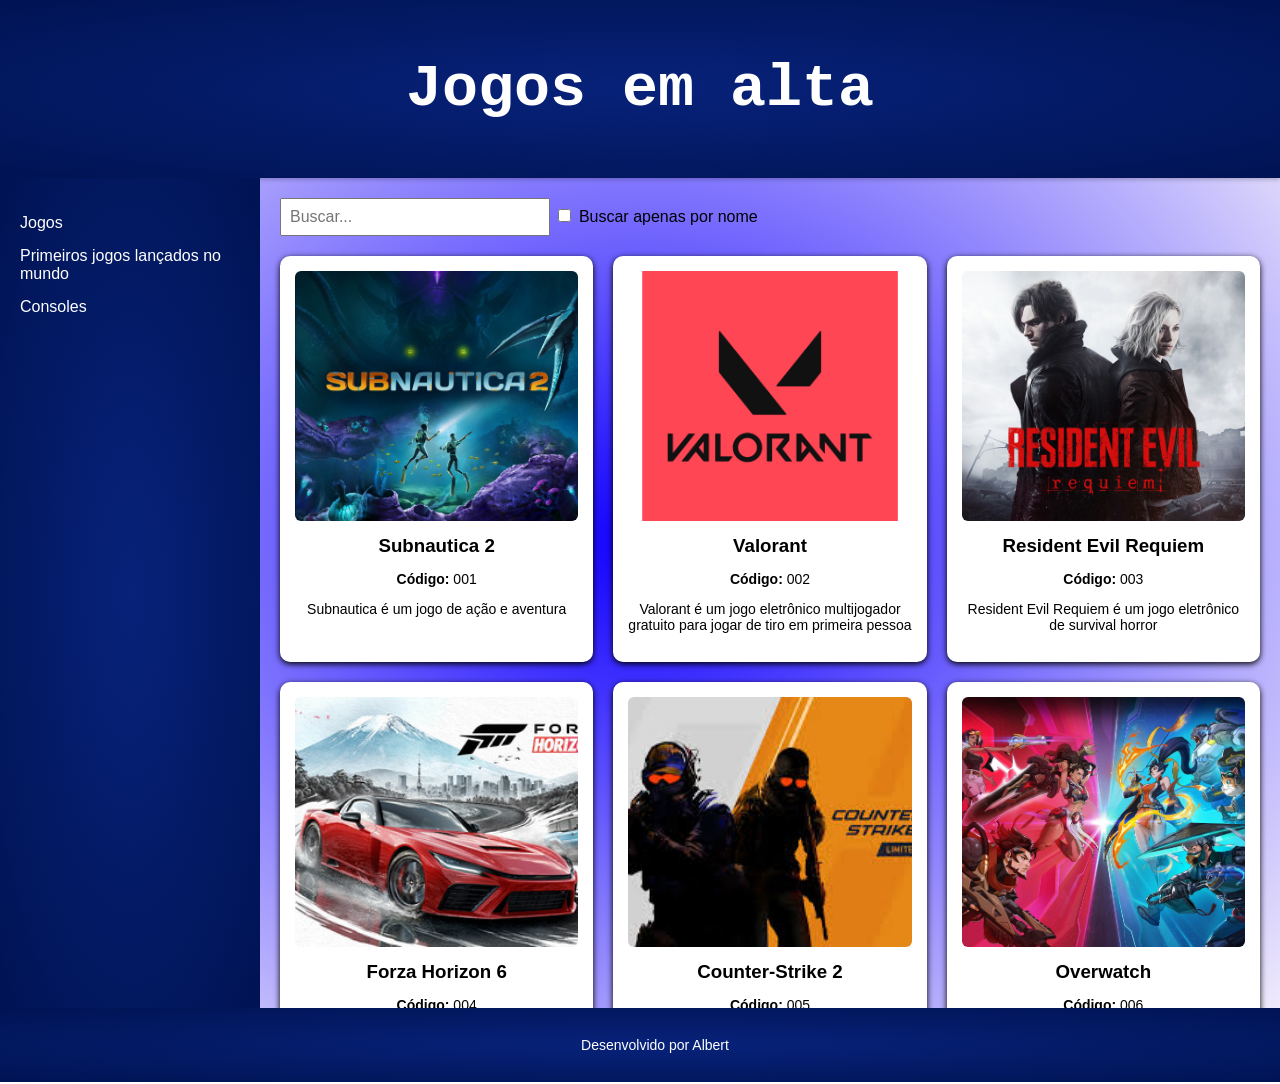
<file: sitejogos-main/sitejogos-main/index.html>
<!DOCTYPE html>
<html lang="pt-BR">
<head>
  <meta charset="UTF-8" />
  <title>Jogos</title>
  <meta name="viewport" content="width=device-width, initial-scale=1.0" />
  <link rel="stylesheet" href="estilo.css" />
</head>
<body>
  <header class="top-header">
    <center><h1>Jogos em alta</h1></center>
  </header>

  <div class="container">
    <aside class="sidebar">
       <ul>
        <li><a href="index.html" rel="noopener noreferrer">Jogos</a></li>
        <li><a href="surgiu.html"  rel="noopener noreferrer">Primeiros jogos lançados no mundo</a></li>
        <li><a href="pq.html"  rel="noopener noreferrer">Consoles</a></li>
      </ul>
    </aside>

    <main class="main-content">
      <div class="filtros">
        <input type="text" id="filtro" placeholder="Buscar..." />
        <label>
          <input type="checkbox" id="filtrarPorNome" />
          Buscar apenas por nome
        </label>
      </div>
      <div id="container-cards" class="cards"></div>
    </main>
  </div>

  <script src="final.js"></script>

  <footer class="footer">
    <p>Desenvolvido por Albert</p>
  </footer>
</body>
</html>
</file>
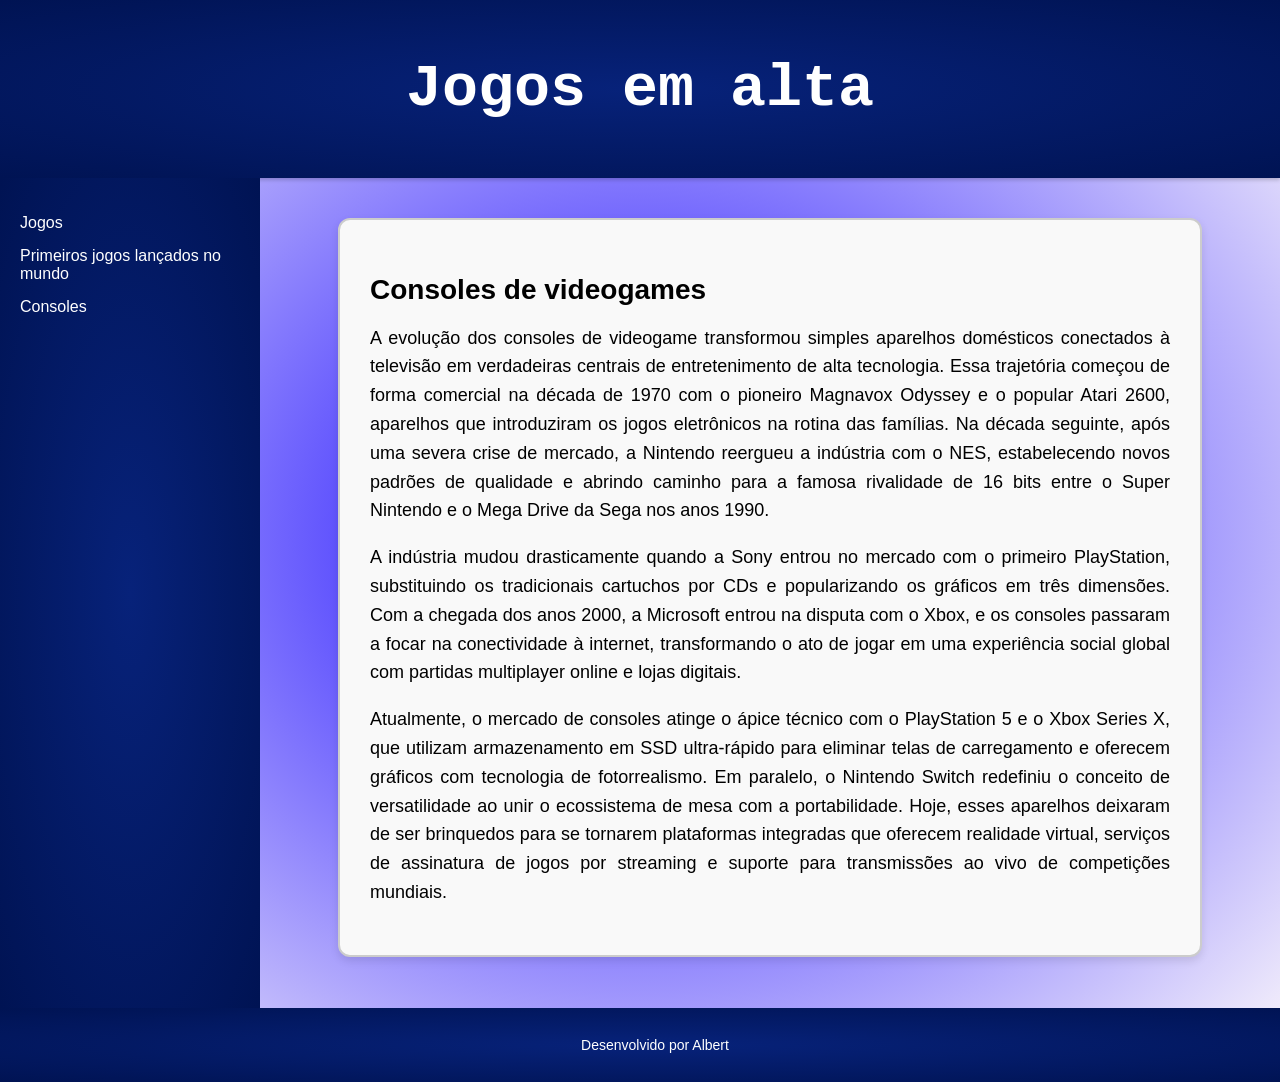
<file: sitejogos-main/sitejogos-main/pq.html>
<!DOCTYPE html>
<html lang="pt-BR">
<head>
  <meta charset="UTF-8" />
  <title>Jogos</title>
  <meta name="viewport" content="width=device-width, initial-scale=1.0" />
  <link rel="stylesheet" href="estilo.css" />
  <style>
    .card-grande {
      background-color: #f9f9f9;
      border: 2px solid #ccc;
      border-radius: 12px;
      padding: 30px;
      margin: 20px auto;
      max-width: 800px;
      box-shadow: 0 4px 8px rgba(0,0,0,0.1);
    }
    .card-grande h2 {
      font-size: 28px;
      margin-bottom: 15px;
      color: #000000;
    }
    .card-grande p {
      font-size: 18px;
      line-height: 1.6;
      text-align: justify;
    }
  </style>
</head>
<body>
  <header class="top-header">
    <center><h1>Jogos em alta</h1></center>
  </header>

  <div class="container">
    <aside class="sidebar">
     <ul>
        <li><a href="index.html" rel="noopener noreferrer">Jogos</a></li>
        <li><a href="surgiu.html"  rel="noopener noreferrer">Primeiros jogos lançados no mundo</a></li>
        <li><a href="pq.html"  rel="noopener noreferrer">Consoles</a></li>
      </ul>
    </aside>

    <main class="main-content">
      <div class="card-grande">
        <h2>Consoles de videogames</h2>
        <p>A evolução dos consoles de videogame transformou simples aparelhos domésticos conectados à televisão em verdadeiras centrais de entretenimento de alta tecnologia. Essa trajetória começou de forma comercial na década de 1970 com o pioneiro Magnavox Odyssey e o popular Atari 2600, aparelhos que introduziram os jogos eletrônicos na rotina das famílias. Na década seguinte, após uma severa crise de mercado, a Nintendo reergueu a indústria com o NES, estabelecendo novos padrões de qualidade e abrindo caminho para a famosa rivalidade de 16 bits entre o Super Nintendo e o Mega Drive da Sega nos anos 1990.</p>
      
        <p>A indústria mudou drasticamente quando a Sony entrou no mercado com o primeiro PlayStation, substituindo os tradicionais cartuchos por CDs e popularizando os gráficos em três dimensões. Com a chegada dos anos 2000, a Microsoft entrou na disputa com o Xbox, e os consoles passaram a focar na conectividade à internet, transformando o ato de jogar em uma experiência social global com partidas multiplayer online e lojas digitais.</p>
          
        <p>Atualmente, o mercado de consoles atinge o ápice técnico com o PlayStation 5 e o Xbox Series X, que utilizam armazenamento em SSD ultra-rápido para eliminar telas de carregamento e oferecem gráficos com tecnologia de fotorrealismo. Em paralelo, o Nintendo Switch redefiniu o conceito de versatilidade ao unir o ecossistema de mesa com a portabilidade. Hoje, esses aparelhos deixaram de ser brinquedos para se tornarem plataformas integradas que oferecem realidade virtual, serviços de assinatura de jogos por streaming e suporte para transmissões ao vivo de competições mundiais.
        </p>
      </div>
    </main>
  </div>

  <footer class="footer">
    <p>Desenvolvido por Albert</p>
  </footer>
</body>
</html>
</file>
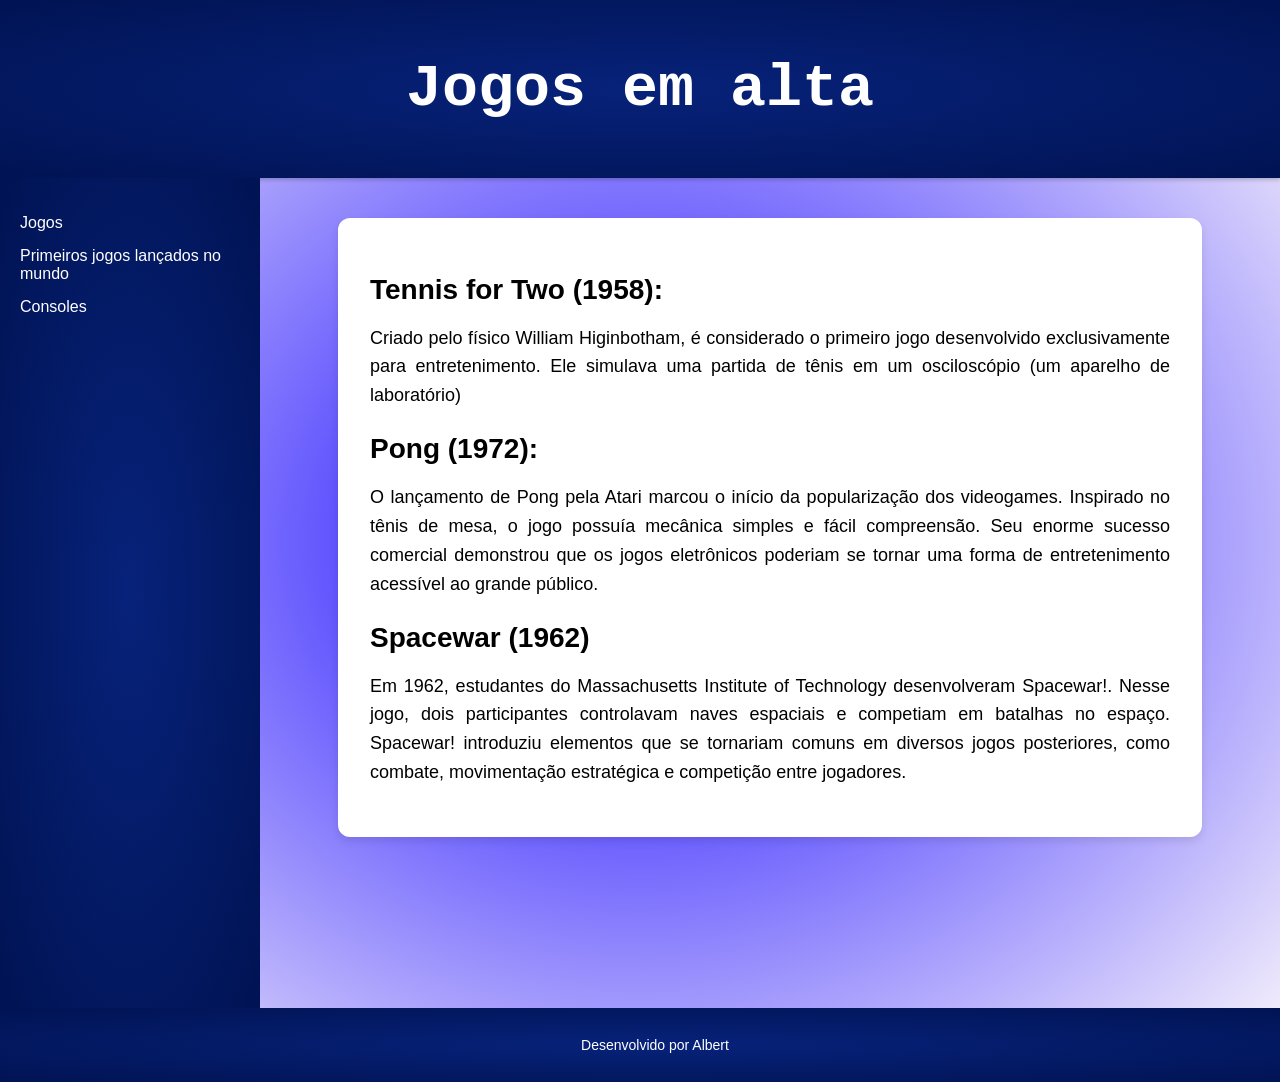
<file: sitejogos-main/sitejogos-main/surgiu.html>
<!DOCTYPE html>
<html lang="pt-BR">
<head>
  <meta charset="UTF-8" />
  <title>Primeiros jogos</title>
  <meta name="viewport" content="width=device-width, initial-scale=1.0" />
  <link rel="stylesheet" href="estilo.css" />
  <style>
    .card-grande {
      background-color: #ffffff;
      border: 2px solid #ffffff;
      border-radius: 12px;
      padding: 30px;
      margin: 20px auto;
      max-width: 800px;
      box-shadow: 0 4px 8px rgba(0,0,0,0.1);
    }
    .card-grande h2 {
      font-size: 28px;
      margin-bottom: 15px;
      color: #000000;
    }
    .card-grande p {
      font-size: 18px;
      line-height: 1.6;
      text-align: justify;
    }
  </style>
</head>
<body>
  <header class="top-header">
    <center><h1>Jogos em alta</h1></center>
  </header>

  <div class="container">
    <aside class="sidebar">
       <ul>
        <li><a href="index.html" rel="noopener noreferrer">Jogos</a></li>
        <li><a href="surgiu.html"  rel="noopener noreferrer">Primeiros jogos lançados no mundo</a></li>
        <li><a href="pq.html"  rel="noopener noreferrer">Consoles</a></li>
      </ul>
    </aside>

    <main class="main-content">
      <div class="card-grande">
        <h2>Tennis for Two (1958):</h2>
        <p>
          Criado pelo físico William Higinbotham, é considerado o primeiro jogo desenvolvido exclusivamente para entretenimento. Ele simulava uma partida de tênis em um osciloscópio (um aparelho de laboratório)
        </p>
        <h2>Pong (1972):</h2>
        <p>O lançamento de Pong pela Atari marcou o início da popularização dos videogames. Inspirado no tênis de mesa, o jogo possuía mecânica simples e fácil compreensão. Seu enorme sucesso comercial demonstrou que os jogos eletrônicos poderiam se tornar uma forma de entretenimento acessível ao grande público.
        </p>
        <h2>Spacewar (1962)</h2>
        <p>
        Em 1962, estudantes do Massachusetts Institute of Technology desenvolveram Spacewar!. Nesse jogo, dois participantes controlavam naves espaciais e competiam em batalhas no espaço. Spacewar! introduziu elementos que se tornariam comuns em diversos jogos posteriores, como combate, movimentação estratégica e competição entre jogadores.
        </p>
      
      </div>
    </main>
  </div>

  <footer class="footer">
    <p>Desenvolvido por Albert</p>
  </footer>
</body>
</html>
</file>
<file: sitejogos-main/sitejogos-main/estilo.css>
body {
    margin: 0;
    font-family: Arial, sans-serif;
    background: #000000;
    background: radial-gradient( rgb(17, 0, 255) 0%, rgb(255, 251, 251) 100%);
    }

    .container {
    display: flex;
    height: 100vh;
    }

    .sidebar {
    width: 220px;
    background: #ffffff;
    background: radial-gradient( rgb(7, 34, 122) 0%, rgb(0, 19, 83) 100%);
    color: white;
    padding: 20px;
    }

    .sidebar h2 {
    margin-top: 0;
    }

    .sidebar ul {
    list-style: none;
    padding: 0;
    }

    .sidebar ul li {
    margin: 15px 0;
    }

    .sidebar ul li a {
    color: white;
    text-decoration: none;
    }

    .main-content {
    flex: 1;
    padding: 20px;
    overflow-y: auto;
    }

    .filtros {
    margin-bottom: 20px;
    }

    #filtro {
    padding: 8px;
    width: 250px;
    font-size: 16px;
    }

    .cards {
    display: grid;
    grid-template-columns: repeat(3, 1fr);
    gap: 20px;
    }

    .card {
    background-color: white;
    border-radius: 10px;
    box-shadow: 0 2px 6px rgb(0, 0, 0);
    padding: 15px;
    text-align: center;
    }

    .card img {
    width: 100%;
    height: 250px;
    object-fit: cover;
    border-radius: 6px;
    }

    .card h3 {
    margin: 10px 0 5px;
    }

    .card p {
    font-size: 14px;
    color: #000000;
    }
    .top-header {
    background: #000000;
    background: radial-gradient(rgb(7, 34, 122) 0%, rgb(0, 19, 83) 100%);
    color: white;
    padding: 15px 20px;
    font-size: 30px;
    font-weight: bold;
    box-shadow: 0 2px 4px rgba(0,0,0,0.2);
    font-family: monospace;
    }

    .container {
    display: flex;
    height: calc(100vh - 70px); /* Ajuste por causa do header */
    }
    .footer {
    background: #000000;
    background: radial-gradient(rgb(7, 34, 122) 0%, rgb(0, 19, 83) 100%);
    color: white;
    text-align: center;
    padding: 15px;
    position: relative;
    bottom: 0;
    width: 100%;
    font-size: 14px;
    }
</file>
